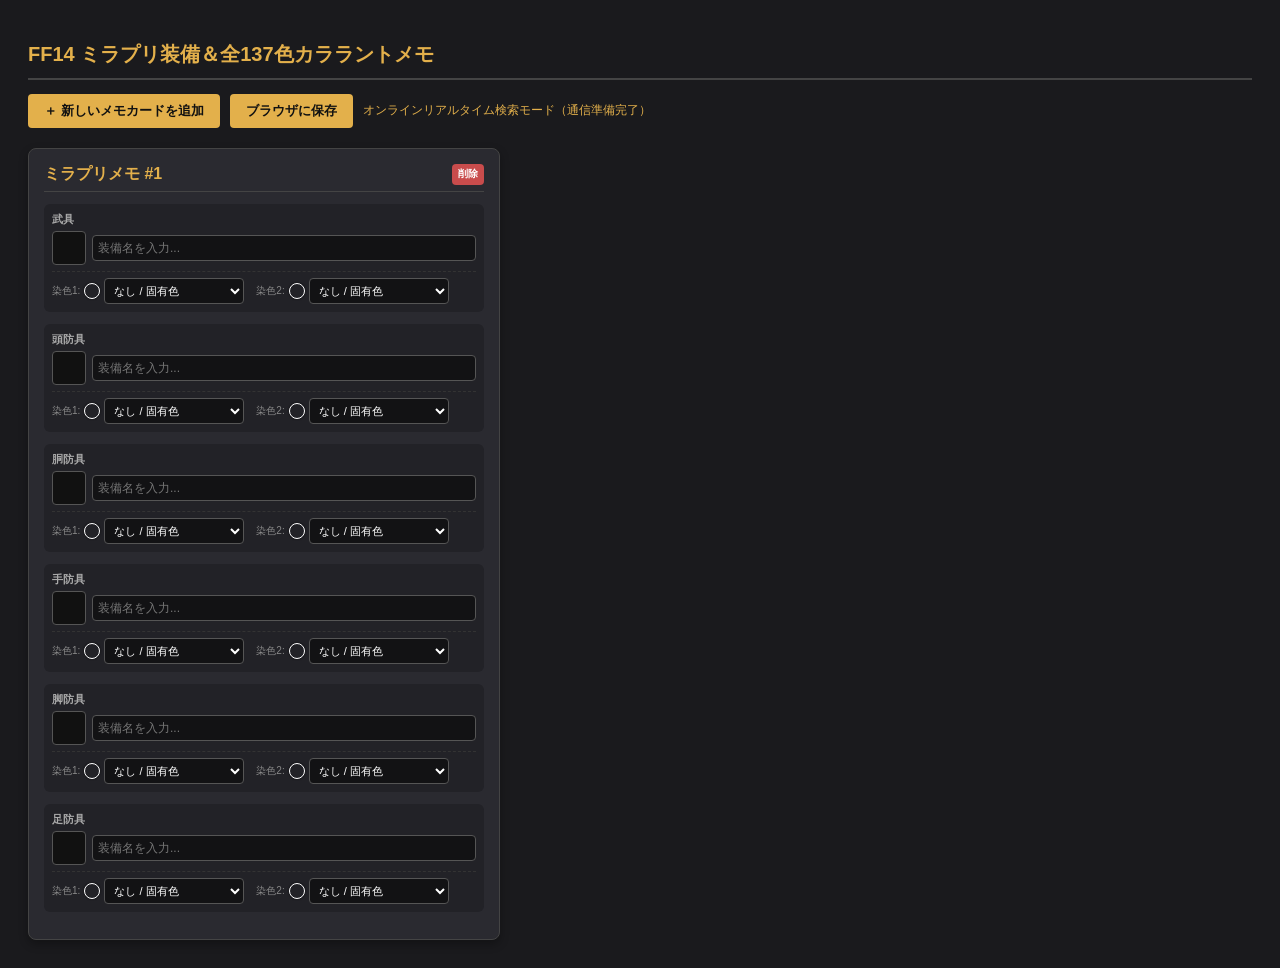
<file: ff14/index.html>
<!DOCTYPE html>
<html lang="ja">
<head>
<meta charset="UTF-8">
<title>FF14 ミラプリ装備＆カララントメモ</title>
<!-- エオルゼアデータベース公式ツールチップ -->
<script src="https://img.finalfantasyxiv.com/lds/pc/global/js/eorzeadb/loader.js?v2"></script>
<style>
  body { font-family: 'Helvetica Neue', Arial, sans-serif; background: #1a1a1d; color: #e0e0e0; padding: 20px; }
  h1 { font-size: 20px; color: #e3b04b; border-bottom: 2px solid #444; padding-bottom: 10px; }
  .controls { margin-bottom: 20px; display: flex; gap: 10px; align-items: center; }
  button { background: #e3b04b; border: none; padding: 8px 16px; border-radius: 4px; font-weight: bold; cursor: pointer; color: #111; }
  button:hover { background: #d29d38; }
  .db-status { font-size: 12px; color: #aaa; }
  
  .card-container { display: flex; flex-wrap: wrap; gap: 20px; }
  .recipe-card { background: #2a2a30; border: 1px solid #444; border-radius: 8px; padding: 15px; width: 440px; box-shadow: 0 4px 10px rgba(0,0,0,0.3); }
  .card-header { font-weight: bold; font-size: 16px; color: #e3b04b; margin-bottom: 12px; display: flex; justify-content: space-between; border-bottom: 1px solid #444; padding-bottom: 6px; }
  
  .slot { margin-bottom: 12px; position: relative; background: #222227; padding: 8px; border-radius: 6px; }
  .slot-label { font-size: 11px; color: #aaa; margin-bottom: 4px; font-weight: bold; }
  .input-row { display: flex; gap: 6px; align-items: center; margin-bottom: 4px; }
  .dye-row { display: flex; gap: 12px; align-items: center; margin-top: 6px; padding-top: 6px; border-top: 1px dashed #333; }
  .dye-group { display: flex; align-items: center; gap: 4px; }
  .dye-label { font-size: 10px; color: #888; }
  
  .item-preview { width: 32px; height: 32px; background: #111; border: 1px solid #555; border-radius: 4px; display: flex; align-items: center; justify-content: center; overflow: hidden; flex-shrink: 0; }
  .item-preview img { width: 100%; height: 100%; }
  
  input, select { background: #121214; border: 1px solid #555; color: #fff; padding: 5px; border-radius: 4px; font-size: 12px; }
  .item-input { flex: 1; }
  .dye-select { width: 140px; font-size: 11px; }
  
  .color-badge { width: 14px; height: 14px; border-radius: 50%; border: 1px solid #fff; display: inline-block; flex-shrink: 0; box-shadow: 0 0 2px rgba(0,0,0,0.8); }
  
  .suggest-list { position: absolute; top: 40px; left: 38px; right: 0; background: #222; border: 1px solid #e3b04b; z-index: 99; max-height: 180px; overflow-y: auto; list-style: none; padding: 0; margin: 0; display: none; }
  .suggest-item { padding: 6px 10px; font-size: 12px; cursor: pointer; display: flex; align-items: center; gap: 8px; }
  .suggest-item:hover { background: #3e3f4a; color: #e3b04b; }
  .suggest-item img { width: 22px; height: 22px; }
  .status-text { padding: 6px; font-size: 11px; color: #888; text-align: center; }
</style>
</head>
<body>

<h1>FF14 ミラプリ装備＆全137色カララントメモ</h1>

<div class="controls">
  <button onclick="addCard()">＋ 新しいメモカードを追加</button>
  <button onclick="saveAll()">ブラウザに保存</button>
  <span class="db-status" id="db-status">最新装備データベース（全件）を同期中...</span>
</div>

<div class="card-container" id="container"></div>

<script>
let ITEM_DATABASE = []; 

// 起動時に Garland Tools の最新全装備データインデックスを取得
async function loadDatabase() {
  const statusEl = document.getElementById('db-status');
  const targetUrl = 'https://www.garlandtools.org/db/doc/core/ja/3/item-index.json';
  const proxyUrl = `https://corsproxy.io/?${encodeURIComponent(targetUrl)}`;

  try {
    const res = await fetch(proxyUrl);
    if (!res.ok) throw new Error(`HTTPエラー: ${res.status}`);
    const data = await res.json();
    
    // データ構造の補正（keysプロパティまたは配列自体）
    ITEM_DATABASE = data.keys || data || [];
    statusEl.textContent = `装備データベース準備完了 (${ITEM_DATABASE.length}件)`;
    statusEl.style.color = '#4dba87';
  } catch (e) {
    console.error('Database load failed:', e);
    // フォールバック: 直接API検索用デバウンス処理
    statusEl.textContent = 'オンラインリアルタイム検索モード（通信準備完了）';
    statusEl.style.color = '#e3b04b';
  }
}

// 全137色（通常色とアディショナルカラー完全分離）
const ALL_DYES = [
  { group: "未染色", items: [{ name: "なし / 固有色", hex: "transparent" }] },
  { group: "ホワイト・ブラック（通常）", items: [
    { name: "スノウホワイト", hex: "#E4E4E4" }, { name: "アッシュグレー", hex: "#9B9B9B" },
    { name: "グゥーブーグレー", hex: "#626262" }, { name: "スレートグレー", hex: "#4B4B4B" },
    { name: "チャコールグレー", hex: "#353535" }, { name: "スートブラック", hex: "#2B2B2B" }
  ]},
  { group: "レッド（通常）", items: [
    { name: "ローズピンク", hex: "#E6A8B8" }, { name: "ライラックピンク", hex: "#C78298" },
    { name: "コーラルピンク", hex: "#CC6E79" }, { name: "ブラッドレッド", hex: "#912323" },
    { name: "ワインレッド", hex: "#5C1D24" }, { name: "ダラガブレッド", hex: "#781A1A" },
    { name: "ロランベリーレッド", hex: "#4A1220" }, { name: "サーモンピンク", hex: "#E88D7D" },
    { name: "サンセットオレンジ", hex: "#B84E25" }, { name: "メサレッド", hex: "#7A3418" },
    { name: "バークブラウン", hex: "#482618" }
  ]},
  { group: "ブラウン（通常）", items: [
    { name: "チョコレートブラウン", hex: "#301B12" }, { name: "ラセットブラウン", hex: "#54301D" },
    { name: "コボルドブラウン", hex: "#3B271E" }, { name: "コルクブラウン", hex: "#BA9868" },
    { name: "キザミブラウン", hex: "#8A6D3B" }, { name: "アルドゴートブラウン", hex: "#A67C46" },
    { name: "パンプキンオレンジ", hex: "#C46F1A" }, { name: "オーチャードブラウン", hex: "#513629" },
    { name: "チェスナットブラウン", hex: "#3D2314" }, { name: "ゴブリンブラウン", hex: "#82715F" },
    { name: "シィーティングブラウン", hex: "#755D40" }, { name: "ロームブラウン", hex: "#3D2E24" },
    { name: "オポオポブラウン", hex: "#634735" }, { name: "モルボルブラウン", hex: "#2E211B" },
    { name: "ハニーイエロー", hex: "#E5B022" }
  ]},
  { group: "イエロー（通常）", items: [
    { name: "ミリタリーグリーン", hex: "#4A4D32" }, { name: "アコライトイエロー", hex: "#D6A33A" },
    { name: "デザートイエロー", hex: "#CFA04E" }, { name: "ボーンホワイト", hex: "#DBCA9F" },
    { name: "マスタードイエロー", hex: "#A88128" }, { name: "クリームイエロー", hex: "#F0E2A8" },
    { name: "クァールイエロー", hex: "#C79C2E" }
  ]},
  { group: "グリーン（通常）", items: [
    { name: "マッドグリーン", hex: "#333C2E" }, { name: "シルフグリーン", hex: "#A3C49B" },
    { name: "ライムグリーン", hex: "#A0B839" }, { name: "モスグリーン", hex: "#707A4B" },
    { name: "メドウグリーン", hex: "#83A052" }, { name: "オリーブグリーン", hex: "#4B5238" },
    { name: "マーシュグリーン", hex: "#323B2A" }, { name: "アップルグリーン", hex: "#87A644" },
    { name: "サボテングリーン", hex: "#527335" }, { name: "ハンターグリーン", hex: "#274023" },
    { name: "ターコイズグリーン", hex: "#3A736A" }, { name: "モルボルグリーン", hex: "#1D4733" },
    { name: "シャドウグリーン", hex: "#334039" }, { name: "オランプグリーン", hex: "#2F5938" },
    { name: "ボアグリーン", hex: "#4C6B46" }, { name: "ディープウッドグリーン", hex: "#1B2A1A" },
    { name: "コブラングリーン", hex: "#516B4D" }, { name: "サボテンダグリーン", hex: "#6DA644" }
  ]},
  { group: "ブルー（通常）", items: [
    { name: "アイスブルー", hex: "#B3C8D0" }, { name: "スカイブルー", hex: "#689AB8" },
    { name: "シーフォグブルー", hex: "#60788A" }, { name: "ピーコックブルー", hex: "#2B5E78" },
    { name: "ロイヤルブルー", hex: "#22386E" }, { name: "ミッドナイトブルー", hex: "#1A2238" },
    { name: "シャドウブルー", hex: "#2C3545" }, { name: "ヴォイドブルー", hex: "#17202A" },
    { name: "ラプトルブルー", hex: "#3C6382" }, { name: "オキュルトブルー", hex: "#1C3B5E" },
    { name: "ドラグーンブルー", hex: "#2A4165" }, { name: "セルレアブルー", hex: "#2F5073" },
    { name: "インディゴブルー", hex: "#24334C" }, { name: "ターコイズブルー", hex: "#248B9C" },
    { name: "ストームブルー", hex: "#234B73" }, { name: "スチールブルー", hex: "#41607A" },
    { name: "オルシュファンブルー", hex: "#4A729A" }, { name: "シアンブルー", hex: "#00A3D2" },
    { name: "マリンブルー", hex: "#1D3B5A" }, { name: "ロータスピンク", hex: "#FEA1B8" },
    { name: "コーラルブルー", hex: "#2B7A78" }
  ]},
  { group: "パープル・マゼンタ（通常）", items: [
    { name: "ラベンダー", hex: "#8B82A8" }, { name: "アイリスパープル", hex: "#675282" },
    { name: "ヒッポグリフパープル", hex: "#47335C" }, { name: "プラムパープル", hex: "#362447" },
    { name: "ロイヤルパープル", hex: "#5B2C6F" }, { name: "ブラムブルパープル", hex: "#2D1D38" },
    { name: "オーキッドピンク", hex: "#D279A6" }, { name: "ブドウパープル", hex: "#412140" },
    { name: "グロームパープル", hex: "#4F3359" }, { name: "レガルパープル", hex: "#301B3F" },
    { name: "マゼンタ", hex: "#A01B68" }, { name: "アメジストパープル", hex: "#53336B" },
    { name: "ワイバーンパープル", hex: "#2B1A3A" }, { name: "シャドウパープル", hex: "#3B2B4C" }
  ]},
  { group: "★ アディショナル (純色・メタリック・特殊)", items: [
    { name: "ピュアホワイト", hex: "#FFFFFF" }, { name: "ジェットブラック", hex: "#191919" },
    { name: "パールホワイト", hex: "#F2F2F2" }, { name: "ガンメタル", hex: "#2C3539" },
    { name: "シャインシルバー", hex: "#C0C0C0" }, { name: "シャインゴールド", hex: "#D4AF37" },
    { name: "メタリックブラス", hex: "#B5A642" }, { name: "ルビーレッド", hex: "#A81C1C" },
    { name: "チェリーピンク", hex: "#E95295" }, { name: "カナリーイエロー", hex: "#E8D748" },
    { name: "バニライエロー", hex: "#F5E296" }, { name: "パステルピンク", hex: "#FFB6C1" },
    { name: "パステルグリーン", hex: "#98FB98" }, { name: "パステルブルー", hex: "#AEC6CF" },
    { name: "パステルパープル", hex: "#B19CD9" }, { name: "ダークレッド", hex: "#4A0000" },
    { name: "ダークブラウン", hex: "#211003" }, { name: "ダークイエロー", hex: "#665200" },
    { name: "ダークグリーン", hex: "#002600" }, { name: "ダークブルー", hex: "#000040" },
    { name: "ダークパープル", hex: "#200020" }, { name: "メタリックレッド", hex: "#8B0000" },
    { name: "メタリックグリーン", hex: "#2E8B57" }, { name: "メタリックブルー", hex: "#205493" },
    { name: "メタリックパープル", hex: "#5D2E8C" }
  ]}
];

const SLOTS = ["武具", "頭防具", "胴防具", "手防具", "脚防具", "足防具"];
let cardCount = 0;

function createDyeOptionsHtml() {
  let html = '';
  ALL_DYES.forEach(group => {
    html += `<optgroup label="${group.group}">`;
    group.items.forEach(d => {
      html += `<option value="${d.name}" data-hex="${d.hex}">${d.name}</option>`;
    });
    html += `</optgroup>`;
  });
  return html;
}

function addCard() {
  cardCount++;
  const cardId = cardCount;
  const card = document.createElement('div');
  card.className = 'recipe-card';
  card.id = `card-${cardId}`;

  let slotsHtml = '';
  SLOTS.forEach(slot => {
    slotsHtml += `
      <div class="slot">
        <div class="slot-label">${slot}</div>
        <div class="input-row">
          <div class="item-preview" id="preview-${cardId}-${slot}"></div>
          <input type="text" class="item-input" id="input-${cardId}-${slot}" placeholder="装備名を入力..." oninput="handleSearch(this, '${cardId}', '${slot}')" autocomplete="off">
        </div>
        
        <div class="dye-row">
          <div class="dye-group">
            <span class="dye-label">染色1:</span>
            <span class="color-badge" id="badge1-${cardId}-${slot}" style="background: transparent;"></span>
            <select class="dye-select" onchange="updateDyeColor(this, 'badge1-${cardId}-${slot}')">
              ${createDyeOptionsHtml()}
            </select>
          </div>
          <div class="dye-group">
            <span class="dye-label">染色2:</span>
            <span class="color-badge" id="badge2-${cardId}-${slot}" style="background: transparent;"></span>
            <select class="dye-select" onchange="updateDyeColor(this, 'badge2-${cardId}-${slot}')">
              ${createDyeOptionsHtml()}
            </select>
          </div>
        </div>

        <ul class="suggest-list" id="suggest-${cardId}-${slot}"></ul>
      </div>
    `;
  });

  card.innerHTML = `
    <div class="card-header">
      <span>ミラプリメモ #${cardId}</span>
      <button style="font-size:10px; padding:2px 6px; background:#c94c4c; color:#fff;" onclick="removeCard(${cardId})">削除</button>
    </div>
    ${slotsHtml}
  `;

  document.getElementById('container').appendChild(card);
}

// 高速ローカル検索（インデックスロード完了時）
function handleSearch(inputEl, cardId, slot) {
  const query = inputEl.value.trim();
  const suggestList = document.getElementById(`suggest-${cardId}-${slot}`);

  if (query.length < 2) {
    suggestList.style.display = 'none';
    return;
  }

  // 1. 同期済みインデックスから抽出
  if (ITEM_DATABASE.length > 0) {
    const matched = ITEM_DATABASE.filter(item => item.name && item.name.includes(query)).slice(0, 10);
    renderSuggestList(matched, inputEl, cardId, slot, suggestList);
  } else {
    // 2. フォールバック API 直接検索
    fetchDirectApi(query, inputEl, cardId, slot, suggestList);
  }
}

function renderSuggestList(items, inputEl, cardId, slot, suggestList) {
  suggestList.innerHTML = '';
  if (items.length > 0) {
    items.forEach(item => {
      const li = document.createElement('li');
      li.className = 'suggest-item';
      const iconId = item.icon || (item.obj && item.obj.icon);
      const name = item.name || (item.obj && item.obj.n);
      const iconUrl = `https://www.garlandtools.org/db/icons/item/${iconId}.png`;
      
      li.innerHTML = `<img src="${iconUrl}"> <span>${name}</span>`;
      
      li.onclick = () => {
        inputEl.value = name;
        document.getElementById(`preview-${cardId}-${slot}`).innerHTML = `<img src="${iconUrl}">`;
        suggestList.style.display = 'none';
      };
      suggestList.appendChild(li);
    });
    suggestList.style.display = 'block';
  } else {
    suggestList.style.display = 'none';
  }
}

// フォールバック用直接検索
async function fetchDirectApi(query, inputEl, cardId, slot, suggestList) {
  try {
    const rawUrl = `https://www.garlandtools.org/api/search.org.php?text=${encodeURIComponent(query)}&lang=ja`;
    const proxyUrl = `https://corsproxy.io/?${encodeURIComponent(rawUrl)}`;
    const res = await fetch(proxyUrl);
    const data = await res.json();
    const items = data.filter(d => d.type === 'item').slice(0, 5);
    renderSuggestList(items, inputEl, cardId, slot, suggestList);
  } catch(e) {
    console.error(e);
  }
}

function updateDyeColor(selectEl, badgeId) {
  const selectedOption = selectEl.options[selectEl.selectedIndex];
  const hex = selectedOption.getAttribute('data-hex');
  document.getElementById(badgeId).style.background = hex;
}

function removeCard(id) {
  document.getElementById(`card-${id}`).remove();
}

function saveAll() {
  alert('ブラウザにメモを保存しました。');
}

// 起動処理
loadDatabase();
addCard();
</script>
</body>
</html>
</file>
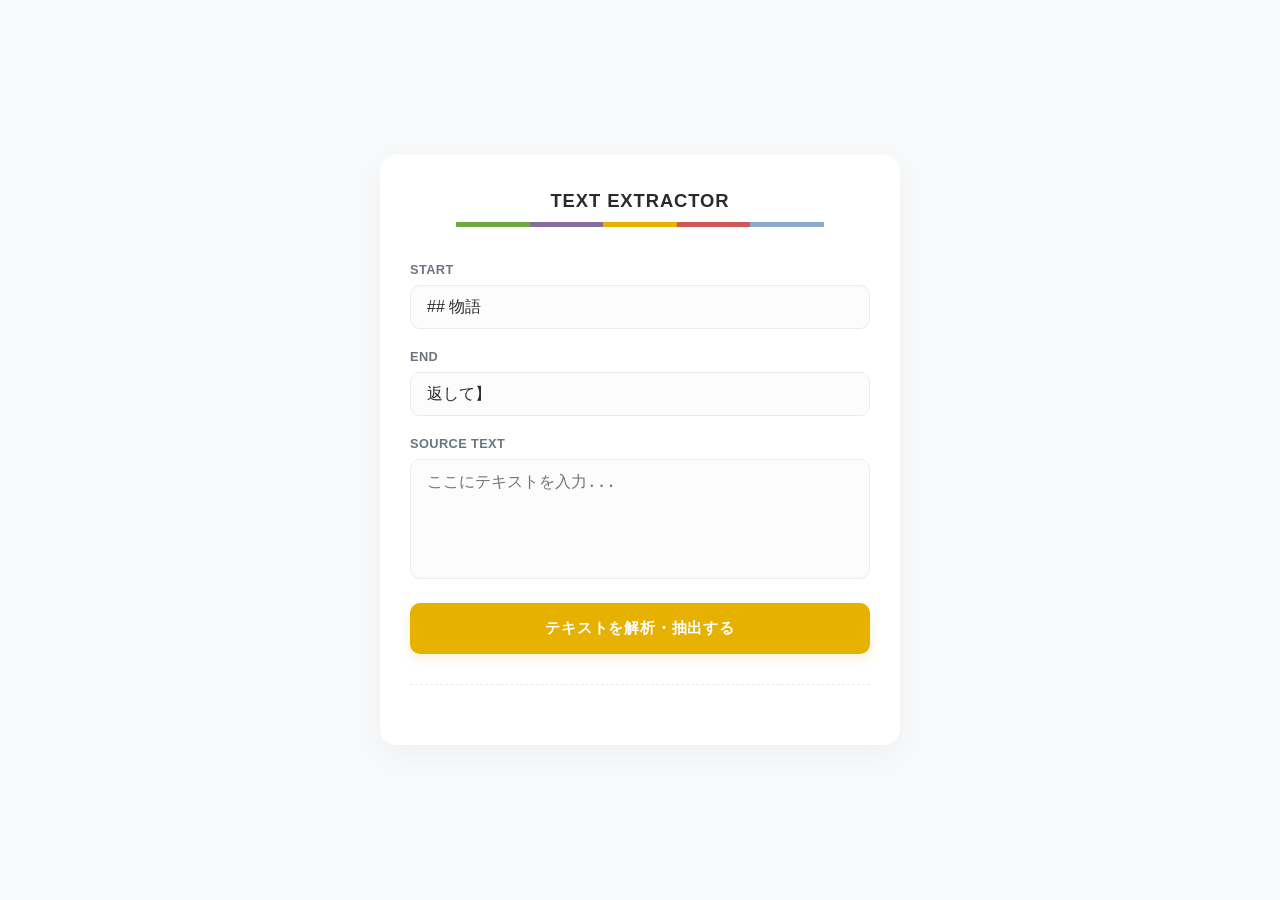
<file: assets_256264.html>
<!DOCTYPE html>
<html lang="ja">
<head>
    <meta charset="UTF-8">
    <meta name="viewport" content="width=device-width, initial-scale=1.0, maximum-scale=1.0, user-scalable=no">
    <title>Text Extractor Triple</title>
    <style>
        /* 嵐メンバーカラー（大人トーン：緑・紫・黄・赤・青） */
        :root {
            --color-green: #70A940;  
            --color-purple: #846E9D; 
            --color-yellow: #E6B101; /* メインカラー */
            --color-red: #CF5758;    
            --color-blue: #8AABCC;   
            
            --bg-color: #f8f9fa;
            --card-bg: #ffffff;
            --text-main: #2b2b2b;
            --text-sub: #6c757d;
            --border-color: #e9ecef;
        }
        
        * {
            box-sizing: border-box;
            -webkit-tap-highlight-color: transparent;
        }

        body {
            font-family: -apple-system, BlinkMacSystemFont, "Segoe UI", Roboto, "Helvetica Neue", Arial, sans-serif;
            background-color: var(--bg-color);
            color: var(--text-main);
            margin: 0;
            padding: 40px 20px;
            display: flex;
            justify-content: center;
            align-items: center;
            min-height: 100vh;
        }

        .container {
            background-color: var(--card-bg);
            width: 100%;
            max-width: 520px;
            padding: 35px 30px;
            border-radius: 16px;
            box-shadow: 0 10px 30px rgba(0, 0, 0, 0.04);
        }

        h2 {
            text-align: center;
            font-size: 1.15rem;
            font-weight: 600;
            letter-spacing: 0.05em;
            color: var(--text-main);
            margin: 0 0 35px 0;
            position: relative;
            padding-bottom: 15px;
        }

        h2::after {
            content: "";
            position: absolute;
            bottom: 0;
            left: 10%;
            width: 80%;
            height: 5px;
            background: linear-gradient(to right, 
                var(--color-green) 0% 20%, 
                var(--color-purple) 20% 40%, 
                var(--color-yellow) 40% 60%, 
                var(--color-red) 60% 80%, 
                var(--color-blue) 80% 100%
            );
        }

        .input-group {
            margin-bottom: 20px;
        }

        label {
            display: block;
            font-size: 0.8rem;
            font-weight: 600;
            color: var(--text-sub);
            letter-spacing: 0.03em;
            margin-bottom: 8px;
        }

        input[type="text"], textarea {
            width: 100%;
            font-size: 16px; 
            padding: 12px 16px;
            border: 1px solid var(--border-color);
            border-radius: 10px;
            background-color: #fcfcfc;
            color: var(--text-main);
            -webkit-appearance: none;
            appearance: none;
            transition: all 0.25s ease;
        }

        input[type="text"]:focus, textarea:focus {
            outline: none;
            border-color: var(--color-yellow);
            background-color: #fff;
            box-shadow: 0 0 0 3px rgba(224, 176, 52, 0.15);
        }

        .main-textarea {
            margin-bottom: 20px;
        }
        textarea {
            height: 120px;
            resize: none;
        }

        .btn-main {
            display: block;
            width: 100%;
            padding: 15px;
            background-color: var(--color-yellow);
            color: #fff;
            font-size: 0.95rem;
            font-weight: 600;
            letter-spacing: 0.05em;
            border: none;
            border-radius: 10px;
            cursor: pointer;
            box-shadow: 0 4px 12px rgba(224, 176, 52, 0.2);
            transition: all 0.2s ease;
        }

        .btn-main:active {
            transform: scale(0.98);
        }

        .result-section {
            margin-top: 30px;
            border-top: 1px dashed var(--border-color);
            padding-top: 25px;
        }

        /* 最初は結果ブロック全体を非表示（display:none）にしておき、見つかったらJSで表示します */
        .result-block {
            margin-bottom: 25px;
            display: none; 
        }

        .result-box {
            margin-top: 8px;
            padding: 14px 16px;
            background-color: #fbfbfb;
            border: 1px solid var(--border-color);
            border-radius: 10px;
            min-height: 48px;
            max-height: 150px;
            overflow-y: auto;
            word-break: break-all;
            font-size: 15px;
            color: #495057;
            line-height: 1.5;
            white-space: pre-wrap;
        }

        .btn-copy {
            display: inline-flex;
            align-items: center;
            justify-content: center;
            margin-top: 8px;
            padding: 8px 16px;
            background-color: #f1f3f5;
            color: #495057;
            font-size: 0.8rem;
            font-weight: 600;
            border: none;
            border-radius: 6px;
            cursor: pointer;
            transition: all 0.2s ease;
        }
        .btn-copy:active {
            transform: scale(0.96);
        }
        .btn-copy.copied {
            background-color: #e2f0d9;
            color: var(--color-green);
        }
    </style>
</head>
<body>

    <div class="container">
        <h2>TEXT EXTRACTOR</h2>

        <div class="input-group">
            <label for="startChar">START</label>
            <input type="text" id="startChar" value="## 物語">
        </div>
        
        <div class="input-group">
            <label for="endChar">END</label>
            <input type="text" id="endChar" value="返して】">
        </div>

        <div class="main-textarea">
            <label for="inputText">SOURCE TEXT</label>
            <textarea id="inputText" placeholder="ここにテキストを入力..."></textarea>
        </div>

        <button class="btn-main" onclick="extractAll()">テキストを解析・抽出する</button>

        <div class="result-section">
            <div class="result-block" id="block1">
                <label>RESULT 1 (1箇所目)</label>
                <div class="result-box" id="resultText1"></div>
                <button class="btn-copy" id="copyBtn1" onclick="copyResult(1)">✓ RESULT 1 をコピー</button>
            </div>

            <div class="result-block" id="block2">
                <label>RESULT 2 (2箇所目)</label>
                <div class="result-box" id="resultText2"></div>
                <button class="btn-copy" id="copyBtn2" onclick="copyResult(2)">✓ RESULT 2 をコピー</button>
            </div>

            <div class="result-block" id="block3">
                <label>RESULT 3 (3箇所目)</label>
                <div class="result-box" id="resultText3"></div>
                <button class="btn-copy" id="copyBtn3" onclick="copyResult(3)">✓ RESULT 3 をコピー</button>
            </div>
        </div>
    </div>

    <script>
        // コピー用の一時保管配列
        let extractedTexts = ["", "", "", ""];

        function extractAll() {
            const text = document.getElementById('inputText').value;
            const start = document.getElementById('startChar').value;
            const end = document.getElementById('endChar').value;
            
            // 各種要素の取得
            const blocks = [
                null,
                document.getElementById('block1'),
                document.getElementById('block2'),
                document.getElementById('block3')
            ];
            const resBoxes = [
                null,
                document.getElementById('resultText1'),
                document.getElementById('resultText2'),
                document.getElementById('resultText3')
            ];
            const btns = [
                null,
                document.getElementById('copyBtn1'),
                document.getElementById('copyBtn2'),
                document.getElementById('copyBtn3')
            ];

            // 一旦すべて非表示＆状態リセット
            for (let i = 1; i <= 3; i++) {
                blocks[i].style.display = "none";
                resetBtn(btns[i], i);
                resBoxes[i].style.color = "var(--text-main)";
            }

            if (!text || !start || !end) {
                blocks[1].style.display = "block";
                resBoxes[1].textContent = "Error: 入力欄が空欄です。";
                return;
            }

            let currentPos = 0;

            // --- 最大3回ループを回して抽出処理を行う ---
            for (let count = 1; count <= 3; count++) {
                
                // 開始文字の検索
                const startIdx = text.indexOf(start, currentPos);
                if (startIdx === -1) {
                    // 1箇所目すら見つからなかった場合のみエラーを出す
                    if (count === 1) {
                        blocks[1].style.display = "block";
                        resBoxes[1].textContent = "Error: 開始文字が見つかりません。";
                        resBoxes[1].style.color = "var(--color-red)";
                    }
                    break; // これ以上箇所がないのでループを抜ける
                }
                
                // 終了文字の検索
                const searchEndPos = startIdx + start.length;
                const endIdx = text.indexOf(end, searchEndPos);
                if (endIdx === -1) {
                    blocks[count].style.display = "block";
                    resBoxes[count].textContent = `Error: ${count}箇所目の終了文字が見つかりません。`;
                    resBoxes[count].style.color = "var(--color-red)";
                    break;
                }
                
                // 切り出し位置の計算
                const actualEnd = endIdx + end.length;
                
                // 抽出テキストを配列に保存して画面に表示
                extractedTexts[count] = text.substring(startIdx, actualEnd);
                resBoxes[count].textContent = extractedTexts[count];
                
                // 対象のブロックを表示する
                blocks[count].style.display = "block";
                
                // 次の検索開始位置を、現在の終了文字の直後に設定
                currentPos = actualEnd;
            }
        }

        // 個別コピー用の関数
        function copyResult(num) {
            const textToCopy = extractedTexts[num];
            const btn = document.getElementById(`copyBtn${num}`);

            navigator.clipboard.writeText(textToCopy).then(() => {
                btn.classList.add('copied');
                btn.textContent = `✓ コピー完了！`;
                
                setTimeout(() => {
                    resetBtn(btn, num);
                }, 2000);
            }).catch(err => {
                alert('Copy failed: ' + err);
            });
        }

        function resetBtn(btn, num) {
            btn.classList.remove('copied');
            btn.textContent = `✓ RESULT ${num} をコピー`;
        }
    </script>

</body>
</html>
</file>
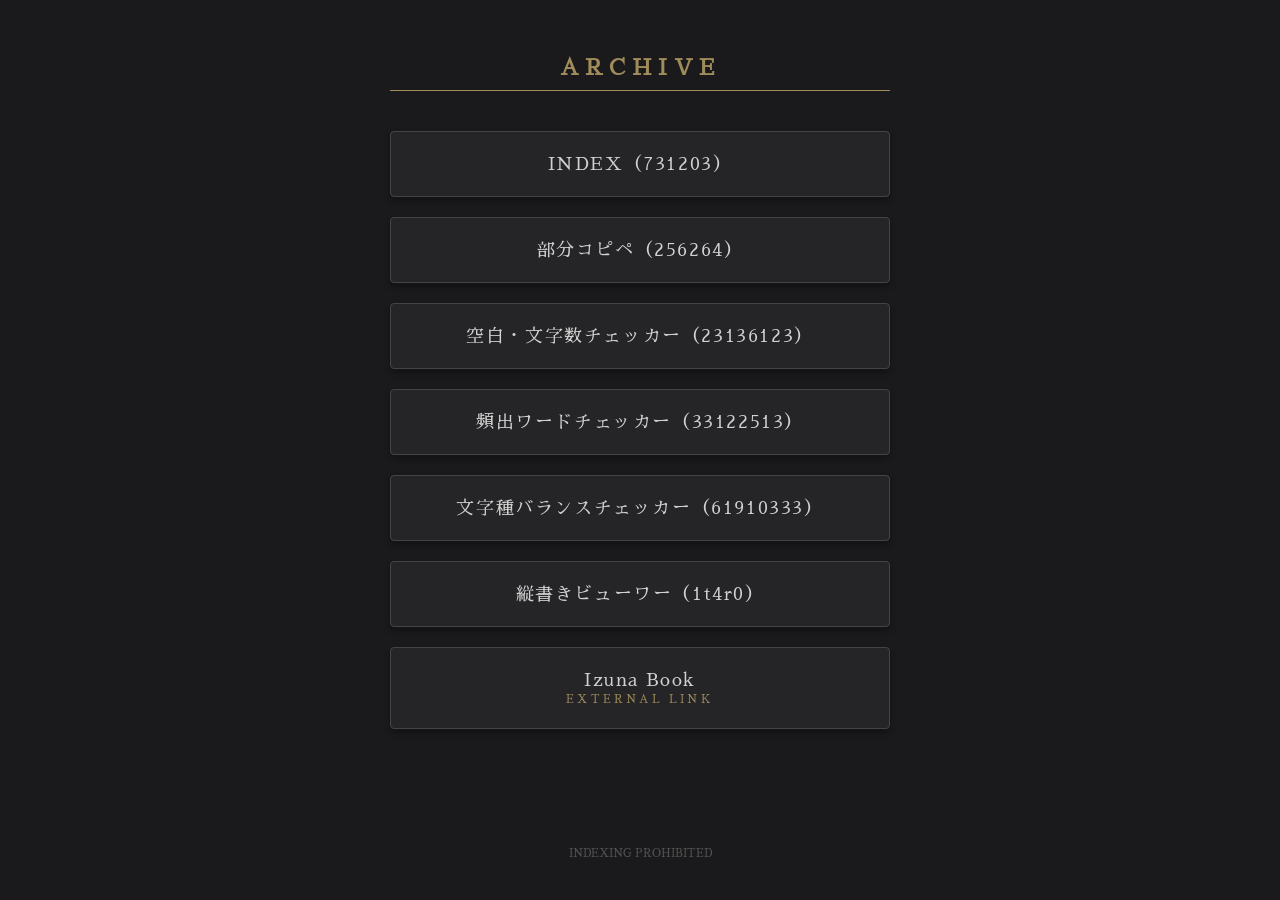
<file: assets_731203.html>
<!DOCTYPE html>
<html lang="ja">
<head>
    <meta charset="UTF-8">
    <meta name="viewport" content="width=device-width, initial-scale=1.0, maximum-scale=1.0">
    <meta name="robots" content="noindex,nofollow,noarchive">
    <title>Archive</title>

<link rel="icon" href="data:image/svg+xml,<svg xmlns=%22http://www.w3.org/2000/svg%22 viewBox=%220 0 100 100%22><text y=%22.9em%22 font-size=%2290%22>📖</text></svg>">
<link rel="apple-touch-icon" href="data:image/svg+xml,<svg xmlns=%22http://www.w3.org/2000/svg%22 viewBox=%220 0 100 100%22><rect width=%22100%22 height=%22100%22 fill=%22%231a1a1c%22/><text x=%2250%%22 y=%2250%%22 dominant-baseline=%22central%22 text-anchor=%22middle%22 font-size=%2260%22 fill=%22%23a08c5b%22>A</text></svg>">
    <link href="https://fonts.googleapis.com/css2?family=Sawarabi+Mincho&display=swap" rel="stylesheet">
    <style>
        :root {
            --bg-color: #1a1a1c;
            --panel-bg: #252527;
            --accent: #a08c5b;
            --text-color: #d1d1d1;
        }

        body { 
            background-color: var(--bg-color); 
            color: var(--text-color); 
            font-family: "Sawarabi Mincho", serif; 
            margin: 0; 
            padding: 40px 20px; 
            display: flex;
            flex-direction: column;
            align-items: center;
            min-height: 100vh;
            box-sizing: border-box;
        }

        .container { 
            max-width: 500px; 
            width: 100%; 
        }

        h1 { 
            color: var(--accent); 
            font-size: 1.4rem; 
            text-align: center; 
            letter-spacing: 0.4rem; 
            margin-bottom: 40px;
            border-bottom: 1px solid var(--accent);
            padding-bottom: 10px;
        }

        /* iPhoneで押しやすいボタン設計 */
        .nav-link {
            display: block;
            background-color: var(--panel-bg);
            color: var(--text-color);
            text-decoration: none;
            text-align: center;
            padding: 22px 15px; /* 十分な高さを確保 */
            margin-bottom: 20px;
            border: 1px solid #444;
            border-radius: 4px;
            font-size: 18px; /* 視認性とタップしやすさ */
            letter-spacing: 0.1rem;
            transition: all 0.3s ease;
            box-shadow: 0 4px 6px rgba(0,0,0,0.3);
            -webkit-tap-highlight-color: rgba(160, 140, 91, 0.2);
        }

        /* タップ時の視覚効果：アクセントカラーが光る */
        .nav-link:active {
            border-color: var(--accent);
            color: var(--accent);
            transform: translateY(2px);
            box-shadow: none;
        }

        .external-tag {
            display: block;
            font-size: 0.7rem;
            color: var(--accent);
            margin-top: 4px;
            letter-spacing: 0.2rem;
        }

        /* 検索よけの注意書き（自分用） */
        .footer {
            margin-top: auto;
            font-size: 0.7rem;
            color: #555;
            text-align: center;
        }
    </style>
</head>
<body>

    <div class="container">
        <h1>ARCHIVE</h1>

        <a href="assets_731203.html" class="nav-link">
            INDEX（731203）
        </a>

         <a href="assets_256264.html" class="nav-link">
            部分コピペ（256264）
        </a>
        
        <a href="assets_23136123.html" class="nav-link">
            空白・文字数チェッカー（23136123）
        </a>

        <a href="assets_33122513.html" class="nav-link">
            頻出ワードチェッカー（33122513）
        </a>

        <a href="assets_61910333.html" class="nav-link">
            文字種バランスチェッカー（61910333）
        </a>

        <a href="assets_1t4r0.html" class="nav-link">
            縦書きビューワー（1t4r0）
        </a>

        <a href="https://www.izuna.sylphid.jp/PWA/" class="nav-link" target="_blank" rel="noopener noreferrer nofollow">
            Izuna Book
            <span class="external-tag">EXTERNAL LINK</span>
        </a>
    </div>

    <div class="footer">
        INDEXING PROHIBITED
    </div>

</body>
</html>
</file>
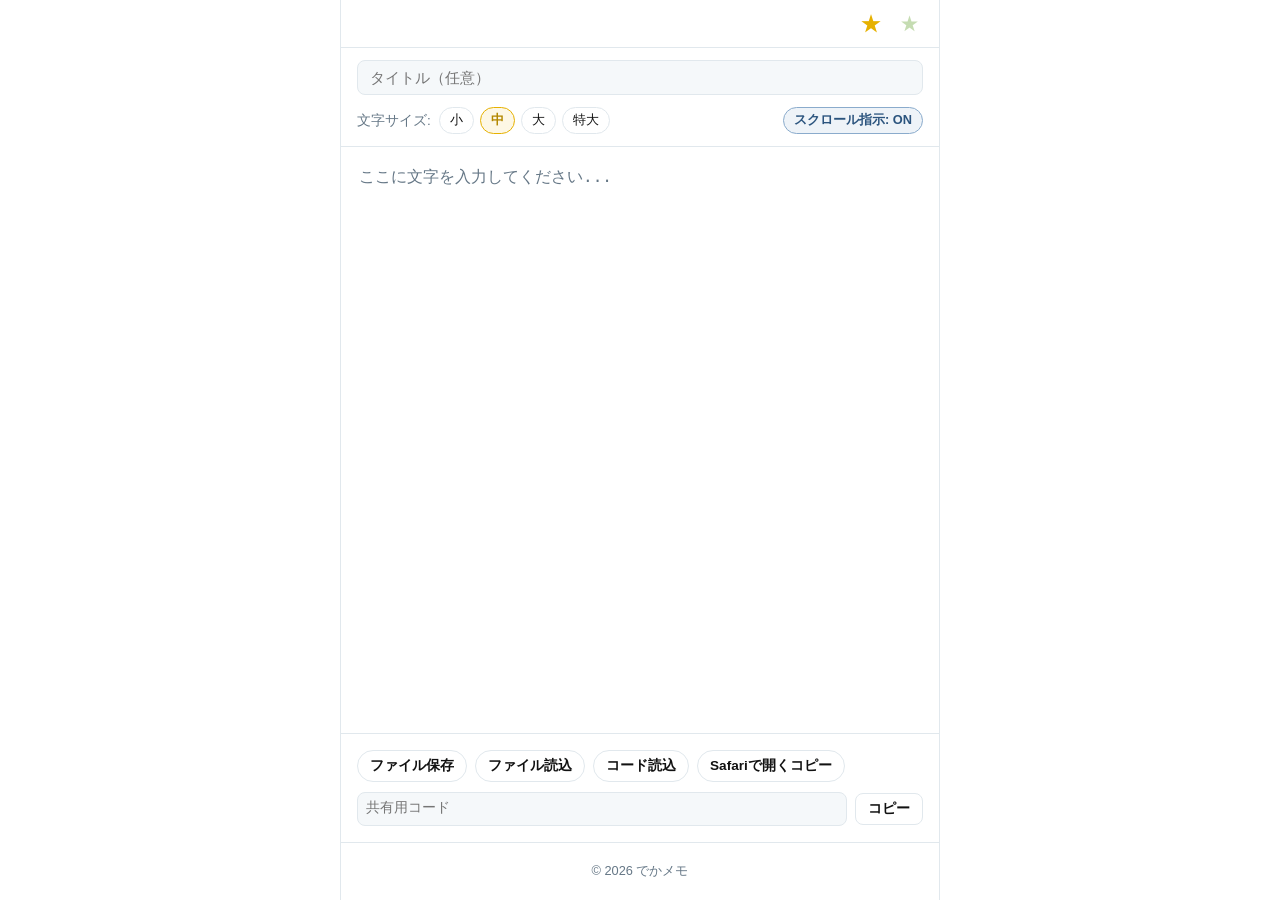
<file: memo.html>
<!DOCTYPE html>
<html lang="ja">
<head>
    <meta charset="UTF-8">
    <meta name="viewport" content="width=device-width, initial-scale=1.0, maximum-scale=1.0, user-scalable=no">
    <meta name="robots" content="noindex, nofollow, noarchive, nosnippet">
    <title>でかメモ</title>
    <link rel="apple-touch-icon" href="apple-touch-icon_n.png">
    <style>
        :root {
            --bg-color: #ffffff;
            --text-color: #111111;
            --text-muted: #657786;
            --border-color: #e1e8ed;
            --accent-color: #E6B101;
            --accent-hover: #cc9d01;
            --hover-bg: rgba(0, 0, 0, 0.03);
            --modal-bg: #f5f8fa;
            --success-color: #17bf63;
            --col-ext-green: #70A940;
            --col-ext-purple: #846E9D;
            --col-ext-yellow: #E6B101;
            --col-ext-red: #CF5758;
            --col-ext-blue: #8AABCC;

            /* 文字サイズ設定（初期値：中） */
            --content-font-size: 1.8rem;
            --content-line-height: 1.55;
        }

        body.font-small { --content-font-size: 1.25rem; --content-line-height: 1.45; }
        body.font-medium { --content-font-size: 1.8rem; --content-line-height: 1.5; }
        body.font-large { --content-font-size: 2.6rem; --content-line-height: 1.5; }
        body.font-xlarge { --content-font-size: 3.3rem; --content-line-height: 1.5; }

        body {
            font-family: -apple-system, BlinkMacSystemFont, "Segoe UI", Roboto, Helvetica, Arial, sans-serif;
            background-color: var(--bg-color);
            color: var(--text-color);
            margin: 0;
            padding: 0;
            display: flex;
            justify-content: center;
            touch-action: manipulation;
        }

        .container {
            width: 100%;
            max-width: 600px;
            border-left: 1px solid var(--border-color);
            border-right: 1px solid var(--border-color);
            min-height: 100vh;
            box-sizing: border-box;
            display: flex;
            flex-direction: column;
        }

        /* ヘッダー */
        .header {
            position: sticky;
            top: 0;
            background-color: rgba(255, 255, 255, 0.85);
            backdrop-filter: blur(12px);
            border-bottom: 1px solid var(--border-color);
            padding: 10px 16px;
            display: flex;
            justify-content: space-between;
            align-items: center;
            z-index: 10;
            min-height: 48px;
            box-sizing: border-box;
        }

        .header-title {
            font-size: 0.95rem;
            font-weight: 700;
            color: var(--text-color);
            overflow: hidden;
            text-overflow: ellipsis;
            white-space: nowrap;
            max-width: 60%;
        }

        .header-btns {
            display: flex;
            align-items: center;
            gap: 12px;
        }

        /* ボタン感を排除した星専用のスタイル */
        .star-btn {
            background: none;
            border: none;
            padding: 2px 4px;
            margin: 0;
            cursor: pointer;
            font-size: 1.2rem;
            line-height: 1;
            user-select: none;
            outline: none;
            opacity: 0.4;
            transition: opacity 0.2s, transform 0.2s;
            -webkit-tap-highlight-color: transparent;
        }

        .star-btn.star-yellow {
            color: var(--col-ext-yellow);
        }

        .star-btn.star-green {
            color: var(--col-ext-green);
        }

        /* 選択されている（アクティブ）星の強調表示 */
        .star-btn.active {
            opacity: 1.0;
            transform: scale(1.15);
        }

        .btn-sub {
            background: transparent;
            border: 1px solid var(--border-color);
            color: var(--text-color);
            font-size: 0.85rem;
            padding: 6px 12px;
            border-radius: 20px;
            font-weight: 600;
            cursor: pointer;
            transition: background 0.2s, border-color 0.2s, color 0.2s;
        }

        .btn-sub:hover {
            background: var(--hover-bg);
        }

        /* コピー成功時のボタン状態 */
        .btn-sub.copied {
            background-color: var(--success-color) !important;
            border-color: var(--success-color) !important;
            color: #ffffff !important;
        }

        /* モーダル共通 */
        .modal {
            display: none;
            position: fixed;
            top: 0; left: 0; width: 100%; height: 100%;
            background: rgba(0,0,0,0.4);
            z-index: 100;
            justify-content: center;
            align-items: center;
        }

        .modal-content {
            background: var(--modal-bg);
            border: 1px solid var(--border-color);
            border-radius: 16px;
            padding: 20px;
            width: 90%;
            max-width: 400px;
            box-sizing: border-box;
        }

        .modal-content h3 {
            margin-top: 0;
            font-size: 1rem;
        }

        .modal-textarea {
            width: 100%;
            height: 100px;
            background: var(--bg-color);
            border: 1px solid var(--border-color);
            border-radius: 8px;
            color: var(--text-color);
            padding: 8px;
            font-size: 16px;
            font-family: monospace;
            resize: none;
            box-sizing: border-box;
            margin-bottom: 12px;
        }

        .modal-buttons {
            display: flex;
            justify-content: flex-end;
            gap: 8px;
        }

        /* --- エディットモード固有のレイアウト --- */
        #editSection {
            display: flex;
            flex-direction: column;
            flex: 1;
        }

        .toolbar {
            padding: 12px 16px;
            border-bottom: 1px solid var(--border-color);
            display: flex;
            flex-direction: column;
            gap: 12px;
        }

        .toolbar-row {
            display: flex;
            justify-content: space-between;
            align-items: center;
            flex-wrap: wrap;
            gap: 10px;
        }

        .toolbar-group {
            display: flex;
            align-items: center;
            gap: 8px;
        }

        .title-input {
            width: 100%;
            background: var(--modal-bg);
            border: 1px solid var(--border-color);
            border-radius: 8px;
            color: var(--text-color);
            padding: 8px 12px;
            font-size: 0.95rem;
            box-sizing: border-box;
            outline: none;
        }

        .title-input:focus {
            border-color: var(--accent-color);
        }

        .font-size-buttons {
            display: flex;
            gap: 6px;
        }

        .font-size-btn {
            background: transparent;
            border: 1px solid var(--border-color);
            color: var(--text-color);
            padding: 4px 10px;
            border-radius: 14px;
            font-size: 0.8rem;
            cursor: pointer;
        }

        .font-size-btn.active {
            border-color: var(--accent-color);
            background-color: rgba(230, 177, 1, 0.1);
            color: #b38800;
            font-weight: bold;
        }

        .toggle-btn {
            background: transparent;
            border: 1px solid var(--border-color);
            color: var(--text-muted);
            padding: 4px 10px;
            border-radius: 14px;
            font-size: 0.8rem;
            cursor: pointer;
            transition: all 0.2s;
        }

        .toggle-btn.active {
            border-color: var(--col-ext-blue);
            background-color: rgba(138, 171, 204, 0.15);
            color: #2b547e;
            font-weight: bold;
        }

        .editor-container {
            padding: 16px;
            flex: 1;
            display: flex;
            flex-direction: column;
        }

        textarea.main-editor {
            width: 100%;
            flex: 1;
            min-height: 250px;
            background: transparent;
            border: none;
            color: var(--text-color);
            font-size: 16px;
            line-height: 1.5;
            resize: none;
            outline: none;
            box-sizing: border-box;
        }

        textarea.main-editor::placeholder {
            color: var(--text-muted);
        }

        .actions-section {
            padding: 16px;
            border-top: 1px solid var(--border-color);
            display: flex;
            flex-direction: column;
            gap: 10px;
        }

        .actions-buttons {
            display: flex;
            gap: 8px;
            flex-wrap: wrap;
        }

        .hash-box-wrapper {
            display: flex;
            gap: 8px;
            align-items: center;
        }

        .hash-input {
            flex: 1;
            background: var(--modal-bg);
            border: 1px solid var(--border-color);
            border-radius: 8px;
            color: var(--text-muted);
            padding: 6px 8px;
            font-size: 14px;
            font-family: monospace;
            height: 34px;
            box-sizing: border-box;
            resize: none;
        }

        /* --- プレビューモード固有のレイアウト --- */
        #previewSection {
            display: none;
            flex-direction: column;
            flex: 1;
            padding: 24px 16px;
            box-sizing: border-box;
        }

        .preview-top-msg {
            display: flex;
            align-items: center;
            justify-content: center;
            gap: 8px;
            font-size: 0.95rem;
            font-weight: 700;
            color: #444;
            background: #f0f4f8;
            border: 1px solid var(--border-color);
            border-radius: 20px;
            padding: 8px 18px;
            margin: 0 auto 24px auto;
            width: fit-content;
        }

        .arrow-icon {
            font-size: 0.8rem;
            color: #555;
            display: inline-block;
            transform: translateY(1px);
        }

        .preview-content {
            font-size: var(--content-font-size);
            line-height: var(--content-line-height);
            white-space: pre-wrap;
            word-break: break-all;
            flex: 1;
        }

        .preview-bottom-msg {
            display: flex;
            align-items: center;
            justify-content: center;
            gap: 8px;
            font-size: 1.2rem;
            color: #2b547e;
            background-color: rgba(138, 171, 204, 0.12);
            border: 1px solid var(--col-ext-blue);
            border-radius: 12px;
            padding: 12px 20px;
            margin-top: 40px;
            font-weight: bold;
            text-align: center;
        }

        .footer {
            padding: 20px 16px;
            text-align: center;
            font-size: 0.8rem;
            color: var(--text-muted);
            border-top: 1px solid var(--border-color);
        }
    </style>
</head>
<body class="font-medium">

<div class="container">
    <!-- ヘッダー -->
    <div class="header">
        <div id="headerTitle" class="header-title"></div>
        <div class="header-btns">
            <button id="btnEditMode" class="star-btn star-yellow active" onclick="switchMode('edit')">★</button>
            <button id="btnPreviewMode" class="star-btn star-green" onclick="switchMode('preview')">★</button>
        </div>
    </div>

    <!-- ハッシュ読込モーダル -->
    <div id="loadModal" class="modal">
        <div class="modal-content">
            <h3>コードから読み込む</h3>
            <p style="font-size:0.8rem; color:var(--text-muted); margin-top:0;">共有されたコードをここに貼り付けてください。</p>
            <textarea id="modalHashInput" class="modal-textarea" placeholder="コードをペースト..."></textarea>
            <div class="modal-buttons">
                <button class="btn-sub" onclick="closeLoadModal()">キャンセル</button>
                <button class="btn-sub" style="border-color:var(--accent-color); color:#b38800;" onclick="applyHashFromModal()">読み込む</button>
            </div>
        </div>
    </div>

    <!-- エディットモード -->
    <div id="editSection">
        <div class="toolbar">
            <input type="text" id="titleInput" class="title-input" placeholder="タイトル（任意）" oninput="onTitleChanged()">
            <div class="toolbar-row">
                <div class="toolbar-group">
                    <span style="font-size: 0.85rem; color: var(--text-muted);">文字サイズ:</span>
                    <div class="font-size-buttons">
                        <button class="font-size-btn" data-size="small" onclick="setFontSize('small')">小</button>
                        <button class="font-size-btn active" data-size="medium" onclick="setFontSize('medium')">中</button>
                        <button class="font-size-btn" data-size="large" onclick="setFontSize('large')">大</button>
                        <button class="font-size-btn" data-size="xlarge" onclick="setFontSize('xlarge')">特大</button>
                    </div>
                </div>
                <div class="toolbar-group">
                    <button id="toggleScrollMsgBtn" class="toggle-btn active" onclick="toggleScrollNotice()">スクロール指示: ON</button>
                </div>
            </div>
        </div>

        <div class="editor-container">
            <textarea id="mainInput" class="main-editor" placeholder="ここに文字を入力してください..." oninput="onInputChanged()"></textarea>
        </div>

        <div class="actions-section">
            <div class="actions-buttons">
                <button class="btn-sub" onclick="exportFile()">ファイル保存</button>
                <button class="btn-sub" onclick="document.getElementById('fileInput').click()">ファイル読込</button>
                <input type="file" id="fileInput" style="display:none" accept=".json" onchange="importFile(event)">
                <button class="btn-sub" onclick="openLoadModal()">コード読込</button>
                <!-- Safariで開くコピーボタン -->
                <button id="safariCopyBtn" class="btn-sub" onclick="copySafariUrl()">Safariで開くコピー</button>
            </div>
            <div class="hash-box-wrapper">
                <textarea id="hashDisplay" class="hash-input" readonly placeholder="共有用コード"></textarea>
                <button id="copyBtn" class="btn-sub" style="border-radius: 8px; padding: 6px 12px;" onclick="copyHash()">コピー</button>
            </div>
        </div>
    </div>

    <!-- プレビューモード -->
    <div id="previewSection">
        <div id="previewTopMsg" class="preview-top-msg">
            <span class="arrow-icon">▼</span>
            <span>一番下まで読んでください</span>
            <span class="arrow-icon">▼</span>
        </div>
        <div id="previewContent" class="preview-content"></div>
        <div class="preview-bottom-msg">
            <span>✓</span>
            <span>以上です</span>
        </div>
    </div>

    <!-- フッター（エディット時のみ表示） -->
    <div id="footerArea" class="footer">
        &copy; 2026 でかメモ
    </div>
</div>

<script>
    let appData = {
        title: "",
        text: "",
        fontSize: "medium",
        showScrollNotice: true
    };
    let currentMode = "edit";

    window.onload = function() {
        loadFromHash();
        updateUI();
    };

    window.onhashchange = function() {
        loadFromHash();
        updateUI();
    };

    function switchMode(mode) {
        currentMode = mode;
        const editSec = document.getElementById('editSection');
        const prevSec = document.getElementById('previewSection');
        const footerArea = document.getElementById('footerArea');
        const btnEdit = document.getElementById('btnEditMode');
        const btnPrev = document.getElementById('btnPreviewMode');

        if (mode === 'edit') {
            document.body.classList.remove('mode-preview');
            editSec.style.display = 'flex';
            prevSec.style.display = 'none';
            footerArea.style.display = 'block';
            
            btnEdit.classList.add('active');
            btnPrev.classList.remove('active');
        } else {
            document.body.classList.add('mode-preview');
            editSec.style.display = 'none';
            prevSec.style.display = 'flex';
            footerArea.style.display = 'none';
            
            btnEdit.classList.remove('active');
            btnPrev.classList.add('active');

            // プレビューの内容・表示制御を反映
            document.getElementById('previewContent').textContent = appData.text;
            const topMsg = document.getElementById('previewTopMsg');
            topMsg.style.display = appData.showScrollNotice ? 'flex' : 'none';

            window.scrollTo(0, 0);
        }
    }

    function setFontSize(size) {
        appData.fontSize = size;
        updateFontSizeClass();

        const buttons = document.querySelectorAll('.font-size-btn');
        buttons.forEach(btn => {
            btn.classList.remove('active');
            if (btn.getAttribute('data-size') === size) {
                btn.classList.add('active');
            }
        });
        saveToHash();
    }

    function updateFontSizeClass() {
        const size = appData.fontSize || 'medium';
        const classes = Array.from(document.body.classList).filter(c => !c.startsWith('font-'));
        classes.push('font-' + size);
        document.body.className = classes.join(' ');
    }

    function toggleScrollNotice() {
        appData.showScrollNotice = !appData.showScrollNotice;
        updateScrollNoticeBtn();
        saveToHash();
    }

    function updateScrollNoticeBtn() {
        const btn = document.getElementById('toggleScrollMsgBtn');
        if (appData.showScrollNotice) {
            btn.textContent = "スクロール指示: ON";
            btn.classList.add('active');
        } else {
            btn.textContent = "スクロール指示: OFF";
            btn.classList.remove('active');
        }
    }

    function onTitleChanged() {
        appData.title = document.getElementById('titleInput').value;
        updateHeaderTitle();
        saveToHash();
    }

    function onInputChanged() {
        appData.text = document.getElementById('mainInput').value;
        saveToHash();
    }

    function updateHeaderTitle() {
        const headerTitle = document.getElementById('headerTitle');
        headerTitle.textContent = appData.title || "";
    }

    function loadFromHash() {
        try {
            const hash = location.hash.substring(1);
            if (!hash) {
                appData = { title: "", text: "", fontSize: "medium", showScrollNotice: true };
                applyDataToDOM();
                return;
            }
            const jsonStr = decodeURIComponent(escape(atob(hash)));
            const parsed = JSON.parse(jsonStr);
            
            if (typeof parsed === 'string') {
                appData = { title: "", text: parsed, fontSize: "medium", showScrollNotice: true };
            } else {
                appData = {
                    title: parsed.title || "",
                    text: parsed.text || "",
                    fontSize: parsed.fontSize || "medium",
                    showScrollNotice: parsed.showScrollNotice !== undefined ? parsed.showScrollNotice : true
                };
            }
            applyDataToDOM();
        } catch (e) {
            appData = { title: "", text: "", fontSize: "medium", showScrollNotice: true };
            applyDataToDOM();
        }
    }

    function applyDataToDOM() {
        document.getElementById('titleInput').value = appData.title || "";
        document.getElementById('mainInput').value = appData.text || "";
        updateHeaderTitle();
        updateFontSizeClass();
        
        // フォントサイズボタンの状態合わせ
        const currentSize = appData.fontSize || 'medium';
        const buttons = document.querySelectorAll('.font-size-btn');
        buttons.forEach(btn => {
            btn.classList.remove('active');
            if (btn.getAttribute('data-size') === currentSize) {
                btn.classList.add('active');
            }
        });

        updateScrollNoticeBtn();
        updateHashDisplay(location.hash.substring(1));
    }

    function saveToHash() {
        try {
            const jsonStr = JSON.stringify(appData);
            const hash = btoa(unescape(encodeURIComponent(jsonStr)));
            location.hash = hash;
            updateHashDisplay(hash);
        } catch (e) {
            alert("データが長すぎるため、URLに保存できません。ファイル保存をご利用ください。");
        }
    }

    function updateHashDisplay(hash) {
        document.getElementById('hashDisplay').value = hash;
    }

    function copyHash() {
        const hashField = document.getElementById('hashDisplay');
        const copyBtn = document.getElementById('copyBtn');
        if (!hashField.value) {
            return;
        }
        navigator.clipboard.writeText(hashField.value).then(() => {
            copyBtn.textContent = "コピー完了";
            copyBtn.classList.add('copied');
            setTimeout(() => {
                copyBtn.textContent = "コピー";
                copyBtn.classList.remove('copied');
            }, 1500);
        });
    }

    // 「Safariで開くコピー」ボタンの処理
    function copySafariUrl() {
        const safariBtn = document.getElementById('safariCopyBtn');
        const currentUrl = window.location.href; // 現在のページのURL（ハッシュ含む）

        navigator.clipboard.writeText(currentUrl).then(() => {
            safariBtn.textContent = "コピー完了";
            safariBtn.classList.add('copied');
            setTimeout(() => {
                safariBtn.textContent = "Safariで開くコピー";
                safariBtn.classList.remove('copied');
            }, 1500);
        }).catch(err => {
            console.error("コピーに失敗しました", err);
        });
    }

    function openLoadModal() {
        document.getElementById('modalHashInput').value = '';
        document.getElementById('loadModal').style.display = 'flex';
    }

    function closeLoadModal() {
        document.getElementById('modalHashInput').value = '';
        document.getElementById('loadModal').style.display = 'none';
    }

    function applyHashFromModal() {
        const newHash = document.getElementById('modalHashInput').value.trim();
        if (!newHash) return;
        location.hash = newHash;
        loadFromHash();
        closeLoadModal();
    }

    function exportFile() {
        const jsonStr = JSON.stringify(appData, null, 2);
        const blob = new Blob([jsonStr], { type: 'application/json' });
        const url = URL.createObjectURL(blob);
        const a = document.createElement('a');
        a.href = url;
        a.download = `deka-memo-${new Date().toISOString().slice(0,10)}.json`;
        a.click();
        URL.revokeObjectURL(url);
    }

    function importFile(event) {
        const file = event.target.files[0];
        if (!file) return;
        const reader = new FileReader();
        reader.onload = function(e) {
            try {
                const data = JSON.parse(e.target.result);
                if (typeof data === 'string') {
                    appData.text = data;
                } else if (data && typeof data.text === 'string') {
                    appData = data;
                } else {
                    return;
                }
                saveToHash();
                applyDataToDOM();
            } catch (err) {
                // エラー時は何もしない
            }
        };
        reader.readAsText(file);
        event.target.value = '';
    }

    function updateUI() {
        // 初期状態の反映など
    }
</script>

</body>
</html>
</file>
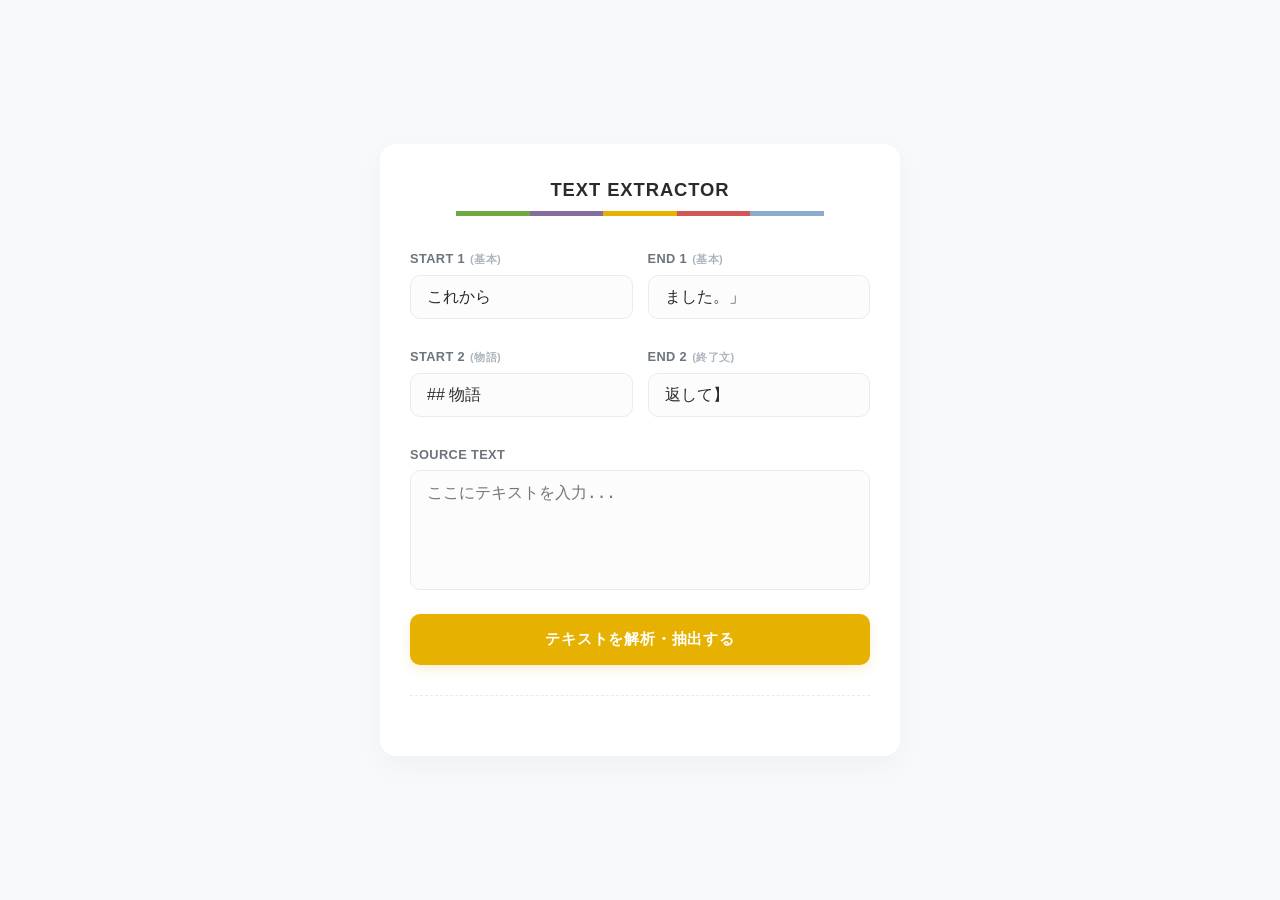
<file: A1224-M0830-N0617-O1126-S0125/bubun_copy.html>
<!DOCTYPE html>
<html lang="ja">
<head>
    <meta charset="UTF-8">
    <meta name="viewport" content="width=device-width, initial-scale=1.0, maximum-scale=1.0, user-scalable=no">
    <meta name="robots" content="noindex,nofollow,noarchive">
    <title>Text Extractor 25 - Dual Pattern</title>
    <style>
        /* 嵐メンバーカラー（大人トーン：緑・紫・黄・赤・青） */
        :root {
            --color-green: #70A940;  
            --color-purple: #846E9D; 
            --color-yellow: #E6B101; /* メインカラー */
            --color-red: #CF5758;    
            --color-blue: #8AABCC;   
            
            --bg-color: #f8f9fa;
            --card-bg: #ffffff;
            --text-main: #2b2b2b;
            --text-sub: #6c757d;
            --border-color: #e9ecef;
        }
        
        * {
            box-sizing: border-box;
            -webkit-tap-highlight-color: transparent;
        }

        body {
            font-family: -apple-system, BlinkMacSystemFont, "Segoe UI", Roboto, "Helvetica Neue", Arial, sans-serif;
            background-color: var(--bg-color);
            color: var(--text-main);
            margin: 0;
            padding: 40px 20px;
            display: flex;
            justify-content: center;
            align-items: center;
            min-height: 100vh;
        }

        .container {
            background-color: var(--card-bg);
            width: 100%;
            max-width: 520px;
            padding: 35px 30px;
            border-radius: 16px;
            box-shadow: 0 10px 30px rgba(0, 0, 0, 0.04);
        }

        h2 {
            text-align: center;
            font-size: 1.15rem;
            font-weight: 600;
            letter-spacing: 0.05em;
            color: var(--text-main);
            margin: 0 0 35px 0;
            position: relative;
            padding-bottom: 15px;
        }

        h2::after {
            content: "";
            position: absolute;
            bottom: 0;
            left: 10%;
            width: 80%;
            height: 5px;
            background: linear-gradient(to right, 
                var(--color-green) 0% 20%, 
                var(--color-purple) 20% 40%, 
                var(--color-yellow) 40% 60%, 
                var(--color-red) 60% 80%, 
                var(--color-blue) 80% 100%
            );
        }

        .input-row {
            display: flex;
            gap: 15px;
            margin-bottom: 15px;
        }

        .input-group {
            flex: 1;
            margin-bottom: 15px;
        }

        .input-group.main-textarea {
            margin-bottom: 20px;
        }

        label {
            display: block;
            font-size: 0.8rem;
            font-weight: 600;
            color: var(--text-sub);
            letter-spacing: 0.03em;
            margin-bottom: 8px;
        }

        .label-sub {
            color: #adb5bd;
            font-size: 0.7rem;
            margin-left: 5px;
        }

        input[type="text"], textarea {
            width: 100%;
            font-size: 16px; 
            padding: 12px 16px;
            border: 1px solid var(--border-color);
            border-radius: 10px;
            background-color: #fcfcfc;
            color: var(--text-main);
            -webkit-appearance: none;
            appearance: none;
            transition: all 0.25s ease;
        }

        input[type="text"]:focus, textarea:focus {
            outline: none;
            border-color: var(--color-yellow);
            background-color: #fff;
            box-shadow: 0 0 0 3px rgba(224, 176, 52, 0.15);
        }

        textarea {
            height: 120px;
            resize: none;
        }

        .btn-main {
            display: block;
            width: 100%;
            padding: 15px;
            background-color: var(--color-yellow);
            color: #fff;
            font-size: 0.95rem;
            font-weight: 600;
            letter-spacing: 0.05em;
            border: none;
            border-radius: 10px;
            cursor: pointer;
            box-shadow: 0 4px 12px rgba(224, 176, 52, 0.2);
            transition: all 0.2s ease;
        }

        .btn-main:active {
            transform: scale(0.98);
        }

        .result-section {
            margin-top: 30px;
            border-top: 1px dashed var(--border-color);
            padding-top: 25px;
        }

        .result-block {
            margin-bottom: 25px;
            display: none; 
        }

        .result-box {
            margin-top: 8px;
            padding: 14px 16px;
            background-color: #fbfbfb;
            border: 1px solid var(--border-color);
            border-radius: 10px;
            min-height: 48px;
            max-height: 150px;
            overflow-y: auto;
            word-break: break-all;
            font-size: 15px;
            color: #495057;
            line-height: 1.5;
            white-space: pre-wrap;
        }

        .btn-copy {
            display: inline-flex;
            align-items: center;
            justify-content: center;
            margin-top: 8px;
            padding: 8px 16px;
            background-color: #f1f3f5;
            color: #495057;
            font-size: 0.8rem;
            font-weight: 600;
            border: none;
            border-radius: 6px;
            cursor: pointer;
            transition: all 0.2s ease;
        }
        .btn-copy:active {
            transform: scale(0.96);
        }

        .btn-copy.copied.btn-green  { background-color: var(--color-green);  color: #fff; }
        .btn-copy.copied.btn-purple { background-color: var(--color-purple); color: #fff; }
        .btn-copy.copied.btn-yellow { background-color: var(--color-yellow); color: #fff; }
        .btn-copy.copied.btn-red    { background-color: var(--color-red);   color: #fff; }
        .btn-copy.copied.btn-blue   { background-color: var(--color-blue);  color: #fff; }

    </style>
</head>
<body>

    <div class="container">
        <h2>TEXT EXTRACTOR</h2>

        <div class="input-row">
            <div class="input-group">
                <label for="startChar1">START 1<span class="label-sub">(基本)</span></label>
                <input type="text" id="startChar1" value="これから">
            </div>
            <div class="input-group">
                <label for="endChar1">END 1<span class="label-sub">(基本)</span></label>
                <input type="text" id="endChar1" value="ました。」">
            </div>
        </div>
        
        <div class="input-row">
            <div class="input-group">
                <label for="startChar2">START 2<span class="label-sub">(物語)</span></label>
                <input type="text" id="startChar2" value="## 物語">
            </div>
            <div class="input-group">
                <label for="endChar2">END 2<span class="label-sub">(終了文)</span></label>
                <input type="text" id="endChar2" value="返して】">
            </div>
        </div>

        <div class="input-group main-textarea">
            <label for="inputText">SOURCE TEXT</label>
            <textarea id="inputText" placeholder="ここにテキストを入力..."></textarea>
        </div>

        <button class="btn-main" onclick="extractAll()">テキストを解析・抽出する</button>

        <div class="result-section">
            <script>
                const colors = ['green', 'purple', 'yellow', 'red', 'blue'];
                let htmlStr = '';
                for (let i = 1; i <= 25; i++) {
                    const color = colors[(i - 1) % 5];
                    htmlStr += `
                    <div class="result-block" id="block${i}">
                        <label>RESULT ${i} (${i}箇所目)</label>
                        <div class="result-box" id="resultText${i}"></div>
                        <button class="btn-copy btn-${color}" id="copyBtn${i}" onclick="copyResult(${i})">✓ RESULT ${i} をコピー</button>
                    </div>`;
                }
                document.write(htmlStr);
            </script>
        </div>
    </div>

    <script>
        let extractedTexts = Array(26).fill("");

        function extractAll() {
            const text = document.getElementById('inputText').value;
            const start1 = document.getElementById('startChar1').value;
            const end1 = document.getElementById('endChar1').value;
            const start2 = document.getElementById('startChar2').value;
            const end2 = document.getElementById('endChar2').value;
            
            // 画面リセット
            for (let i = 1; i <= 25; i++) {
                const block = document.getElementById(`block${i}`);
                const resBox = document.getElementById(`resultText${i}`);
                const btn = document.getElementById(`copyBtn${i}`);
                
                if (block) block.style.display = "none";
                if (btn) resetBtn(btn, i);
                if (resBox) resBox.style.color = "var(--text-main)";
            }

            // 条件1の入力チェック（最低限、条件1が入っていれば動作）
            if (!text || !start1 || !end1) {
                const block1 = document.getElementById('block1');
                const resBox1 = document.getElementById('resultText1');
                if (block1 && resBox1) {
                    block1.style.display = "block";
                    resBox1.textContent = "Error: 入力欄（START 1 / END 1）が空欄です。";
                }
                return;
            }

            let currentPos = 0;

            for (let count = 1; count <= 25; count++) {
                const block = document.getElementById(`block${count}`);
                const resBox = document.getElementById(`resultText${count}`);
                if (!block || !resBox) break;

                // 2つの条件で現在の位置から一番近い「開始文字」を探す
                let startIdx1 = text.indexOf(start1, currentPos);
                let startIdx2 = (start2) ? text.indexOf(start2, currentPos) : -1;

                let usePattern = 0; // 1か2、見つからなければ0
                let startIdx = -1;
                let activeStart = "";
                let activeEnd = "";

                // どちらがより手前（最初）に現れるかを判定
                if (startIdx1 !== -1 && startIdx2 !== -1) {
                    if (startIdx1 <= startIdx2) {
                        usePattern = 1;
                        startIdx = startIdx1;
                    } else {
                        usePattern = 2;
                        startIdx = startIdx2;
                    }
                } else if (startIdx1 !== -1) {
                    usePattern = 1;
                    startIdx = startIdx1;
                } else if (startIdx2 !== -1) {
                    usePattern = 2;
                    startIdx = startIdx2;
                }

                // どちらの開始文字も見つからない場合
                if (usePattern === 0) {
                    if (count === 1) {
                        block.style.display = "block";
                        resBox.textContent = "Error: 開始文字が見つかりません。";
                        resBox.style.color = "var(--color-red)";
                    }
                    break;
                }

                // 使用するパターンの設定
                if (usePattern === 1) {
                    activeStart = start1;
                    activeEnd = end1;
                } else {
                    activeStart = start2;
                    activeEnd = end2;
                }
                
                const searchEndPos = startIdx + activeStart.length;
                const endIdx = text.indexOf(activeEnd, searchEndPos);

                // 終了文字が見つからない場合
                if (endIdx === -1) {
                    block.style.display = "block";
                    resBox.textContent = `Error: ${count}箇所目の終了文字（パターン${usePattern}）が見つかりません。`;
                    resBox.style.color = "var(--color-red)";
                    break;
                }
                
                const actualEnd = endIdx + activeEnd.length;
                
                extractedTexts[count] = text.substring(startIdx, actualEnd);
                resBox.textContent = extractedTexts[count];
                
                block.style.display = "block";
                currentPos = actualEnd; // 次の検索開始位置を更新
            }
        }

        function copyResult(num) {
            const textToCopy = extractedTexts[num];
            const btn = document.getElementById(`copyBtn${num}`);

            navigator.clipboard.writeText(textToCopy).then(() => {
                btn.classList.add('copied');
                btn.textContent = `✓ コピー完了！`;
                setTimeout(() => { resetBtn(btn, num); }, 2000);
            }).catch(err => {
                alert('Copy failed: ' + err);
            });
        }

        function resetBtn(btn, num) {
            btn.classList.remove('copied');
            btn.textContent = `✓ RESULT ${num} をコピー`;
        }
    </script>

</body>
</html>
</file>
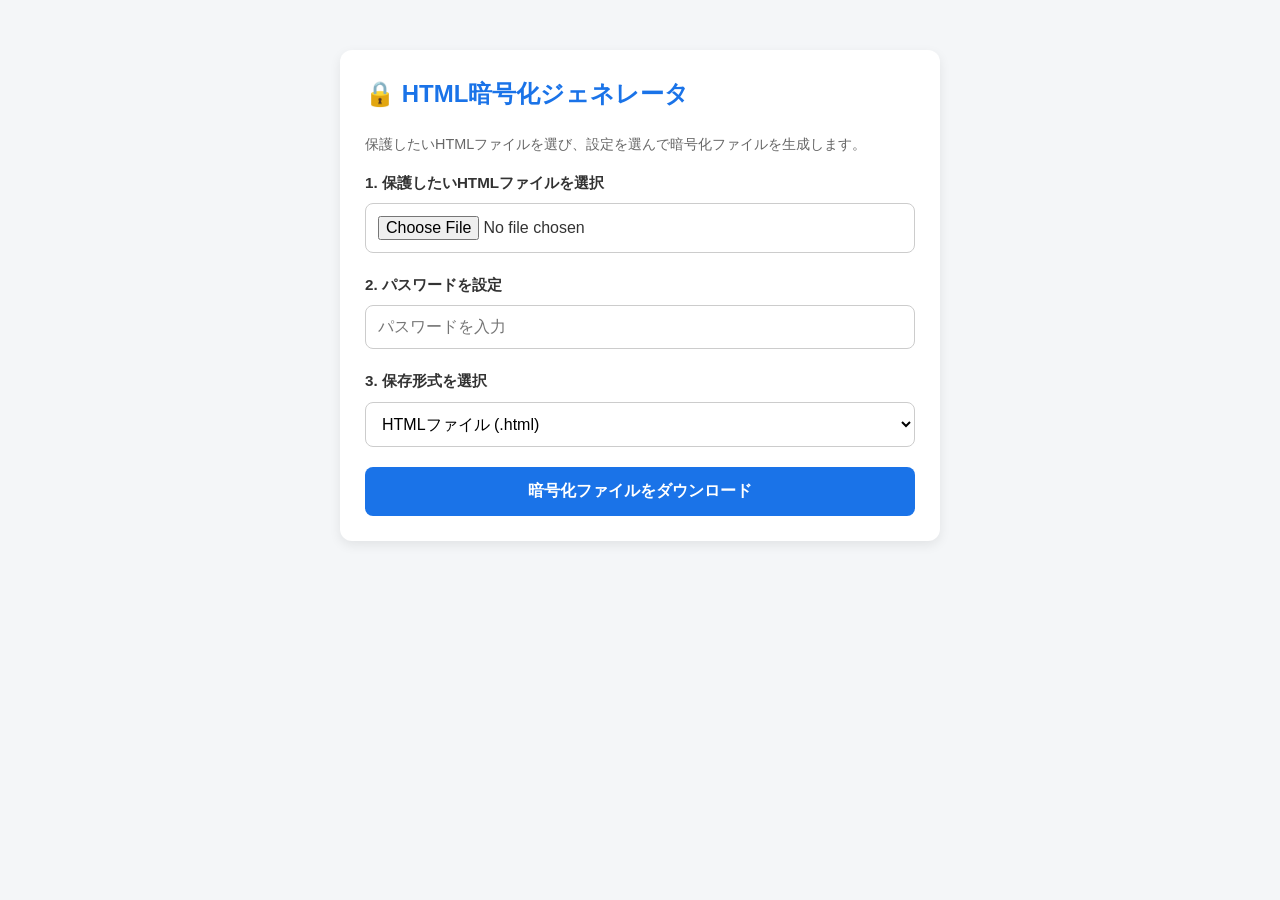
<file: hero/test.html>
<!DOCTYPE html>
<html lang="ja">
<head>
    <meta charset="UTF-8">
    <meta name="viewport" content="width=device-width, initial-scale=1.0, maximum-scale=1.0, user-scalable=no">
    <!-- 検索避けを完全に完備 -->
    <meta name="robots" content="noindex, nofollow, noarchive, nosnippet, noimageindex">
    <meta name="googlebot" content="noindex, nofollow, noarchive, nosnippet">
    <title>自作 HTML暗号化ジェネレータ</title>
    <style>
        body { font-family: -apple-system, BlinkMacSystemFont, "Segoe UI", Roboto, sans-serif; max-width: 600px; margin: 30px auto; padding: 20px; background: #f4f6f8; color: #333; line-height: 1.6; }
        .card { background: white; padding: 25px; border-radius: 12px; box-shadow: 0 4px 12px rgba(0,0,0,0.08); }
        h2 { margin-top: 0; color: #1a73e8; }
        .form-group { margin-bottom: 20px; }
        label { display: block; margin-bottom: 8px; font-weight: bold; font-size: 0.95rem; }
        input[type="file"], input[type="password"], select { width: 100%; padding: 12px; box-sizing: border-box; border: 1px solid #ccc; border-radius: 8px; font-size: 16px; background: #fff; }
        button { width: 100%; background: #1a73e8; color: white; border: none; padding: 14px; font-size: 1rem; font-weight: bold; border-radius: 8px; cursor: pointer; transition: background 0.2s; }
        button:hover { background: #1557b0; }
        p { font-size: 0.9rem; color: #666; }
    </style>
</head>
<body>

    <div class="card">
        <h2>🔒 HTML暗号化ジェネレータ</h2>
        <p>保護したいHTMLファイルを選び、設定を選んで暗号化ファイルを生成します。</p>

        <div class="form-group">
            <label>1. 保護したいHTMLファイルを選択</label>
            <input type="file" id="inputFile" accept=".html,.htm,.txt">
        </div>

        <div class="form-group">
            <label>2. パスワードを設定</label>
            <input type="password" id="password" placeholder="パスワードを入力">
        </div>

        <div class="form-group">
            <label>3. 保存形式を選択</label>
            <select id="fileExtension">
                <option value="html">HTMLファイル (.html)</option>
                <option value="txt">テキストファイル (.txt)</option>
            </select>
        </div>

        <button onclick="encryptHTML()">暗号化ファイルをダウンロード</button>
    </div>

    <script>
        async function encryptHTML() {
            const fileInput = document.getElementById('inputFile');
            const password = document.getElementById('password').value;
            const extension = document.getElementById('fileExtension').value;

            if (fileInput.files.length === 0 || !password) {
                alert('ファイルとパスワードの両方を入力してください。');
                return;
            }

            const file = fileInput.files[0];
            const htmlContent = await file.text();

            const encoder = new TextEncoder();
            const salt = window.crypto.getRandomValues(new Uint8Array(16));
            const iv = window.crypto.getRandomValues(new Uint8Array(12));

            const keyMaterial = await window.crypto.subtle.importKey(
                "raw", encoder.encode(password), { name: "PBKDF2" }, false, ["deriveKey"]
            );

            const key = await window.crypto.subtle.deriveKey(
                { name: "PBKDF2", salt: salt, iterations: 100000, hash: "SHA-256" },
                keyMaterial,
                { name: "AES-GCM", length: 256 },
                false,
                ["encrypt"]
            );

            const encryptedContent = await window.crypto.subtle.encrypt(
                { name: "AES-GCM", iv: iv },
                key,
                encoder.encode(htmlContent)
            );

            const encryptedBase64 = btoa(String.fromCharCode(...new Uint8Array(encryptedContent)));
            const saltBase64 = btoa(String.fromCharCode(...salt));
            const ivBase64 = btoa(String.fromCharCode(...iv));

            const templateParts = [
                '<!DOCTYPE html>\n',
                '<html lang="ja">\n',
                '<head>\n',
                '    <meta charset="UTF-8">\n',
                '    <meta name="viewport" content="width=device-width, initial-scale=1.0, maximum-scale=1.0, user-scalable=no">\n',
                '    <meta name="robots" content="noindex, nofollow, noarchive, nosnippet, noimageindex">\n',
                '    <meta name="googlebot" content="noindex, nofollow, noarchive, nosnippet">\n',
                '    <title>Protected Page</title>\n',
                '    <style>\n',
                '        body { font-family: -apple-system, BlinkMacSystemFont, "Segoe UI", Roboto, sans-serif; display: flex; justify-content: center; align-items: center; min-height: 100vh; margin: 0; background: #1a1a1a; color: #fff; box-sizing: border-box; padding: 20px; }\n',
                '        .auth-card { background: #2a2a2a; padding: 2rem; border-radius: 12px; text-align: center; box-shadow: 0 4px 20px rgba(0,0,0,0.6); width: 100%; max-width: 340px; box-sizing: border-box; }\n',
                '        h3 { margin-top: 0; font-size: 1.25rem; }\n',
                '        p { font-size: 0.85rem; color: #aaa; }\n',
                '        input[type="password"] { width: 100%; padding: 12px; margin: 15px 0; box-sizing: border-box; background: #111; border: 1px solid #444; color: #fff; border-radius: 8px; font-size: 16px; }\n',
                '        input[type="password"]:focus { outline: none; border-color: #28a745; }\n',
                '        button { width: 100%; padding: 12px; background: #28a745; color: white; border: none; border-radius: 8px; cursor: pointer; font-size: 1rem; font-weight: bold; }\n',
                '        button:active { background: #218838; }\n',
                '        #error { color: #ff6b6b; margin-top: 12px; font-size: 0.85rem; min-height: 1.2em; }\n',
                '    </style>\n',
                '<\/head>\n',
                '<body>\n',
                '    <div id="auth-box" class="auth-card">\n',
                '        <h3>🔒 Protected Page<\/h3>\n',
                '        <p>パスワードを入力してください<\/p>\n',
                '        <input type="password" id="pass" placeholder="Password">\n',
                '        <button onclick="decryptAndShow()">解除<\/button>\n',
                '        <div id="error"><\/div>\n',
                '    <\/div>\n',
                '    <script>\n',
                '        const encData = "' + encryptedBase64 + '";\n',
                '        const saltData = "' + saltBase64 + '";\n',
                '        const ivData = "' + ivBase64 + '";\n',
                '        function base64ToUint8(base64) {\n',
                '            const binary = atob(base64);\n',
                '            const bytes = new Uint8Array(binary.length);\n',
                '            for (let i = 0; i < binary.length; i++) bytes[i] = binary.charCodeAt(i);\n',
                '            return bytes;\n',
                '        }\n',
                '        async function decryptAndShow() {\n',
                '            const password = document.getElementById("pass").value;\n',
                '            const errorDiv = document.getElementById("error");\n',
                '            errorDiv.textContent = "";\n',
                '            if (!password) {\n',
                '                errorDiv.textContent = "パスワードを入力してください";\n',
                '                return;\n',
                '            }\n',
                '            try {\n',
                '                const encoder = new TextEncoder();\n',
                '                const salt = base64ToUint8(saltData);\n',
                '                const iv = base64ToUint8(ivData);\n',
                '                const data = base64ToUint8(encData);\n',
                '                const keyMaterial = await window.crypto.subtle.importKey("raw", encoder.encode(password), { name: "PBKDF2" }, false, ["deriveKey"]);\n',
                '                const key = await window.crypto.subtle.deriveKey({ name: "PBKDF2", salt: salt, iterations: 100000, hash: "SHA-256" }, keyMaterial, { name: "AES-GCM", length: 256 }, false, ["decrypt"]);\n',
                '                const decrypted = await window.crypto.subtle.decrypt({ name: "AES-GCM", iv: iv }, key, data);\n',
                '                const html = new TextDecoder().decode(decrypted);\n',
                '                document.open();\n',
                '                document.write(html);\n',
                '                document.close();\n',
                '            } catch (e) {\n',
                '                errorDiv.textContent = "パスワードが間違っています";\n',
                '            }\n',
                '        }\n',
                '        document.getElementById("pass").addEventListener("keypress", function (e) {\n',
                '            if (e.key === "Enter") { decryptAndShow(); }\n',
                '        });\n',
                '    <\/script>\n',
                '<\/body>\n',
                '<\/html>'
            ];

            const template = templateParts.join('');

            // 拡張子を切り替えてダウンロード（.txt の場合も中身は実行可能なHTMLコードになります）
            const blob = new Blob([template], { type: extension === 'txt' ? 'text/plain' : 'text/html' });
            const url = URL.createObjectURL(blob);
            const a = document.createElement('a');
            a.href = url;
            a.download = 'protected.' + extension;
            a.click();
            URL.revokeObjectURL(url);
        }
    </script>
</body>
</html>
</file>
